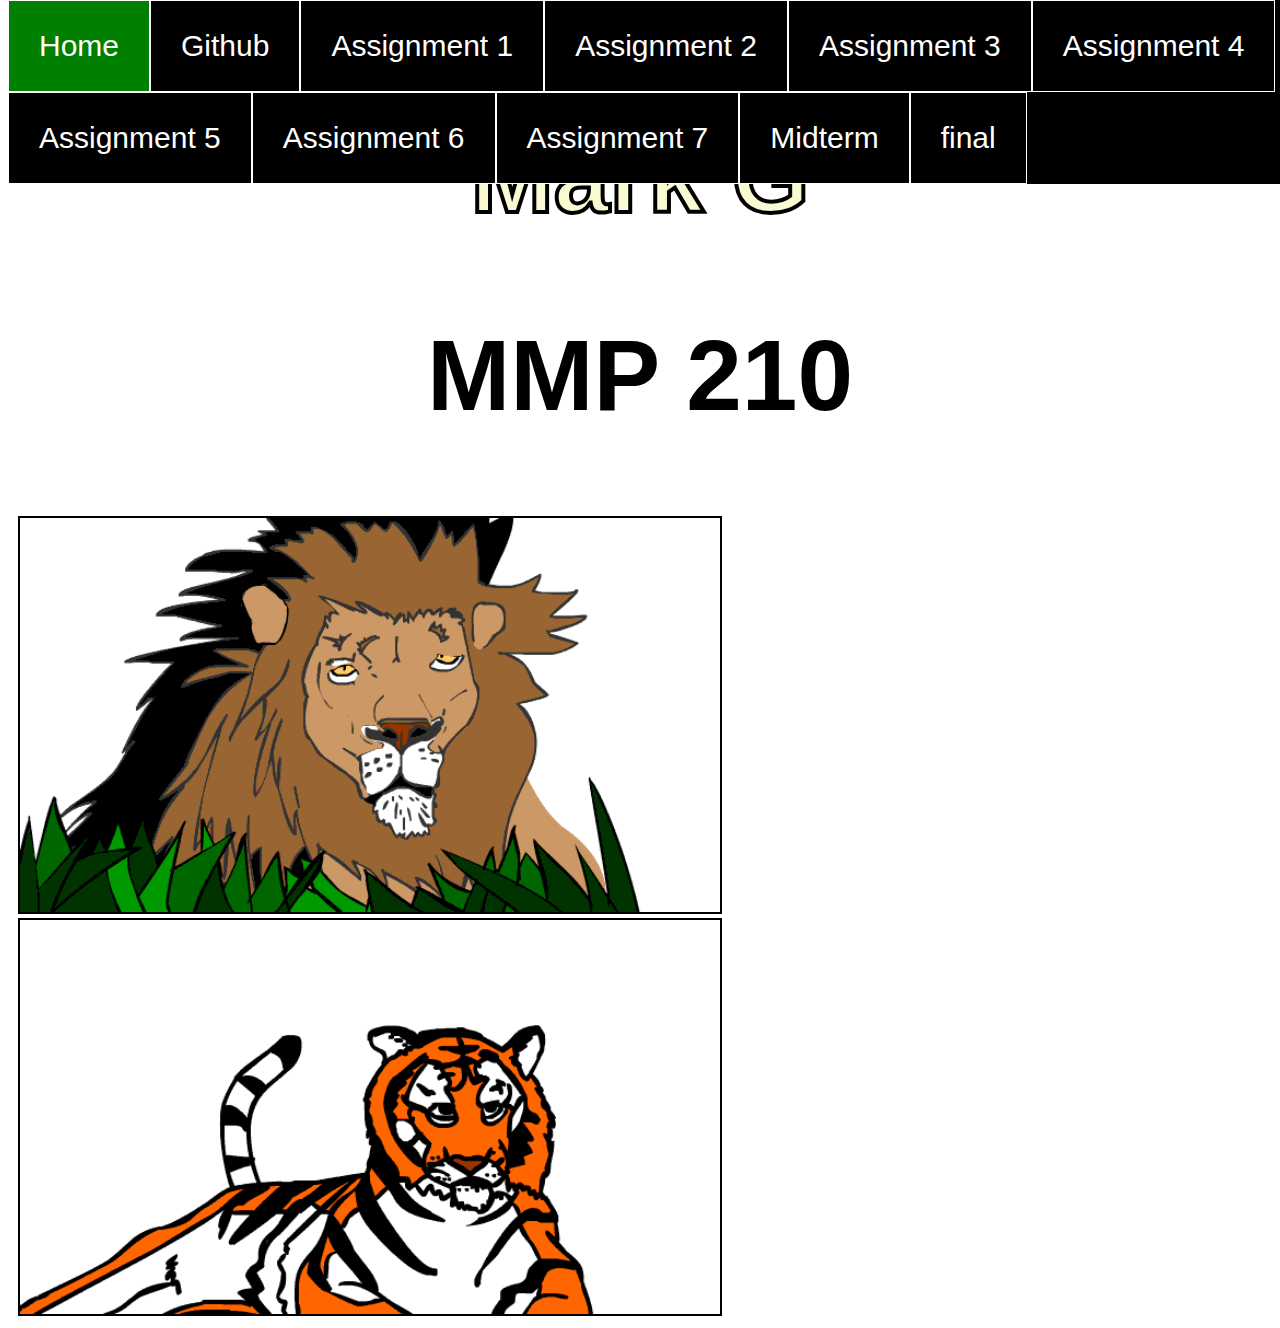
<file: index.html>
<!DOCTYPE html>
<html lang="en">
<head>
    <meta charset="UTF-8">
    <title>MMP 210: Mark G</title>
    <link rel="stylesheet" href="CSS/style.css">
</head>
<body>
    <h1>Mark G</h1>
    <h2>MMP 210</h2>
    
    <img src="images/lion_king.gif" alt="Not Displaying"
		style="width:700px; height: 700px:">
	<img src="images/Tiger_flash.gif" alt="Not Displaying"
		style="width:700px; height: 700px:">





<ul>
  <li><a class="active" href="#home">Home</a></li>
  <li></li>
  <li><a href="https://github.com/Marklegit/mmp210ml/">Github</a></li>
  <li><a href="week1/index.html">Assignment 1</a></li>
  <li><a href="week2/index.html">Assignment 2</a></li>
  <li><a href="week3/index.html">Assignment 3</a></li>
   <li><a href="week4/index.html">Assignment 4</a></li>
   <li><a href="week5/index.html">Assignment 5</a></li>
    <li><a href="week6/index.html">Assignment 6</a></li>
    <li><a href="week7/index.html">Assignment 7</a></li>
    <li><a href="z-midterm/index.html">Midterm</a></li>
    <li><a href="DoNot_Fly_game/index.html">final</a></li>
</ul>




</body>
</html>
</file>
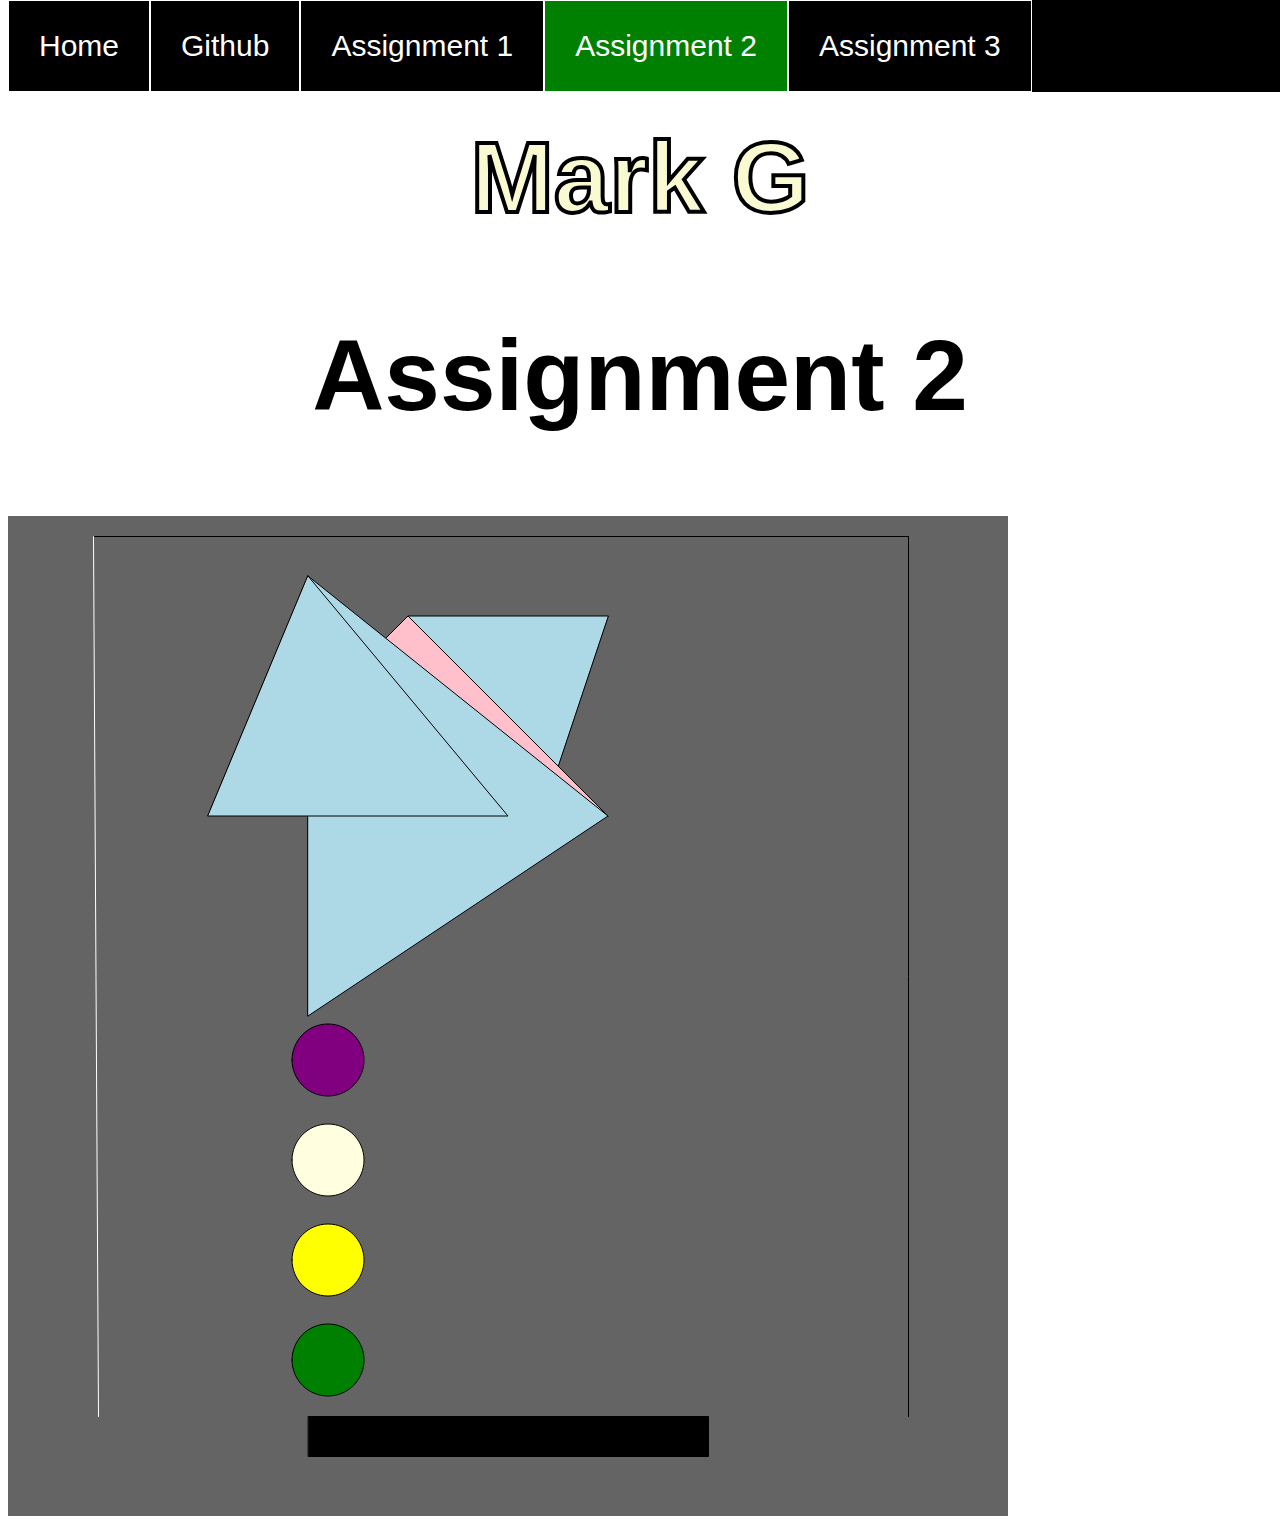
<file: week2/index.html>
<!DOCTYPE html>
<html lang="en">
<head>
    <meta charset="UTF-8">
    <title>MMP 210 Classroom</title>
    <link rel="stylesheet" href="../CSS/style.css">
     
</head>
<body>
    <div id="container">
     <h1>Mark G</h1>
    <h2>Assignment 2</h2>

    </div>

     <ul>
  <li><a href="../index.html">Home</a></li>
  <li><a href="https://github.com/Marklegit/mmp210ml/">Github</a></li>
  <li><a
  href="../week1/index.html">Assignment 1</a></li>
  <li><a class="active" href="#home">Assignment 2</a></li>
  <li><a href="../week3/index.html">Assignment 3</a></li>
</ul>


   <script src="../p5.min.js"></script>
   <script src="sketch.js"></script>
</body>
</html>
</file>
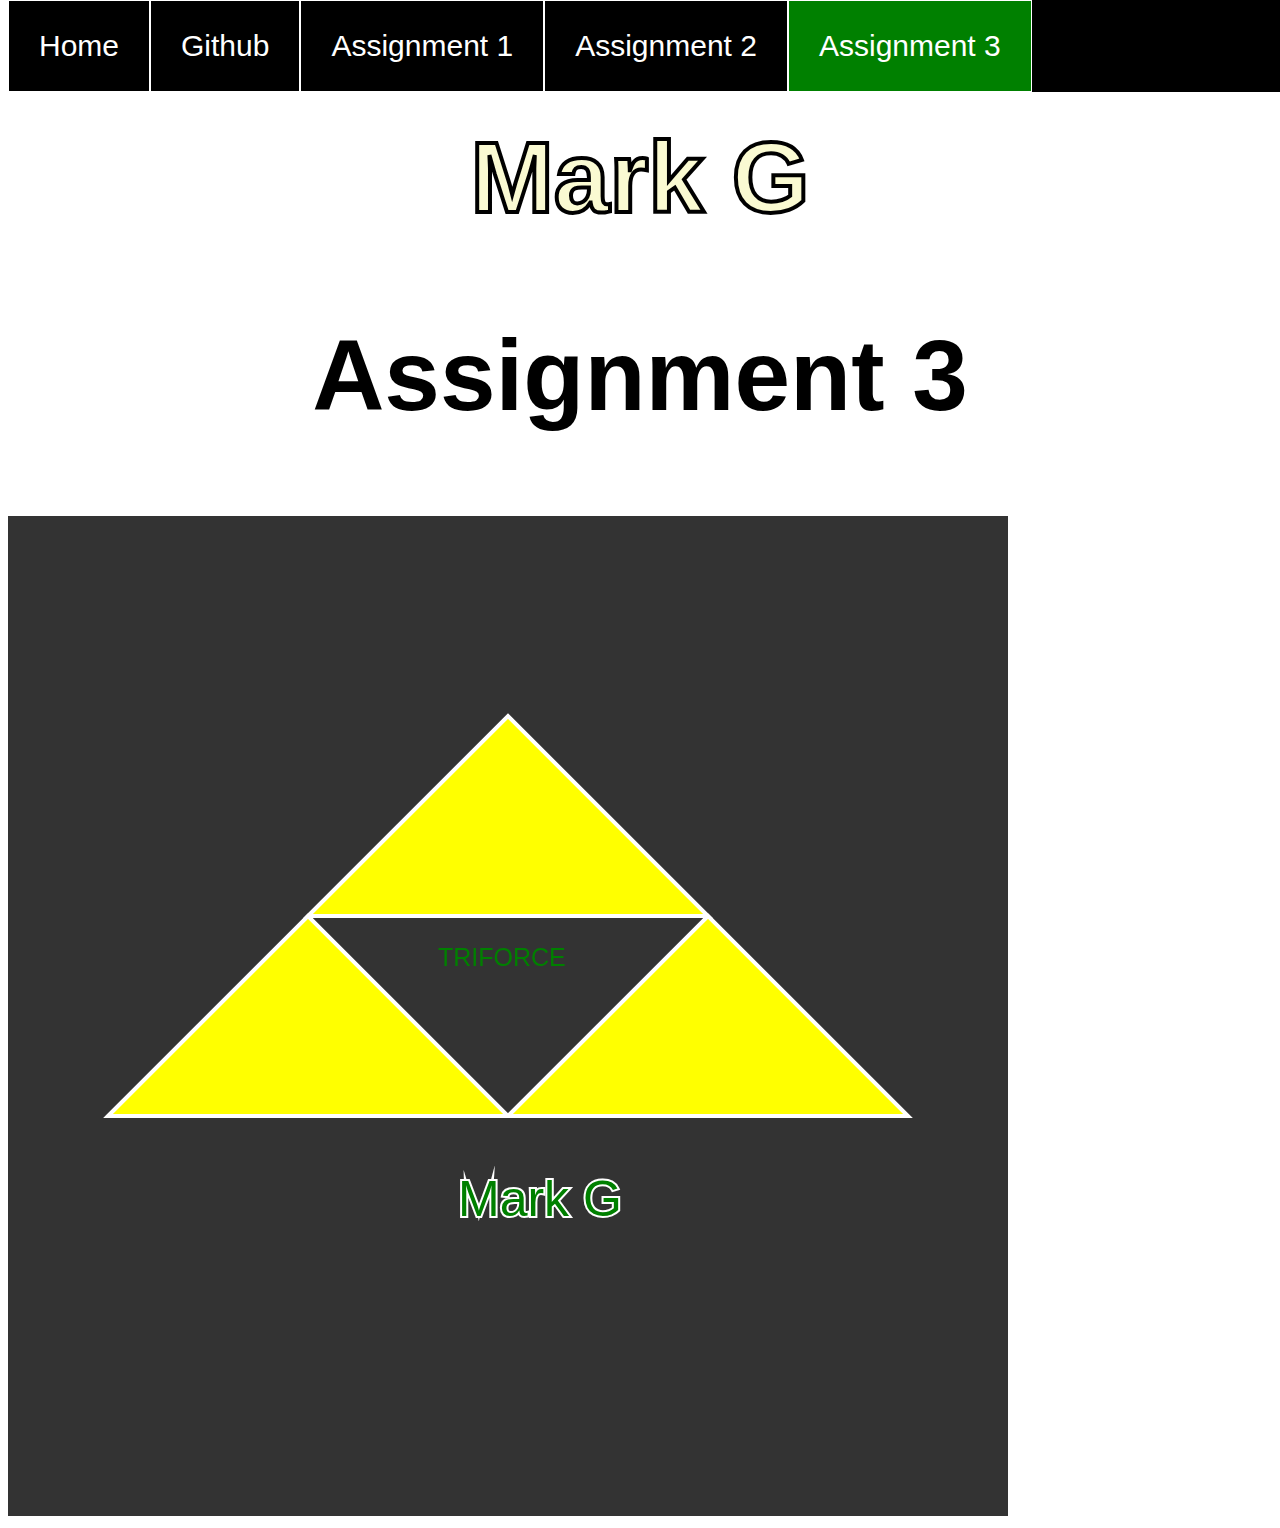
<file: week3/index.html>
<!DOCTYPE html>
<html lang="en">
<head>
    <meta charset="UTF-8">
    <title>MMP 210 Classroom</title>
    <link rel="stylesheet" href="../CSS/style.css">
     
</head>
<body>
 <h1>Mark G</h1>
<h2>Assignment 3</h2>
   <ul>
  <li><a href="../index.html">Home</a></li>
  <li><a href="https://github.com/Marklegit/mmp210ml/">Github</a></li>
  <li><a
  href="../week1/index.html">Assignment 1</a></li>
  <li><a href="../week2/index.html">Assignment 2</a></li>
  <li><a class="active" href="#home">Assignment 3</a></li>
</ul>

   <script src="../p5.min.js"></script>
   <script src="sketch.js"></script>
</body>
</html>
</file>
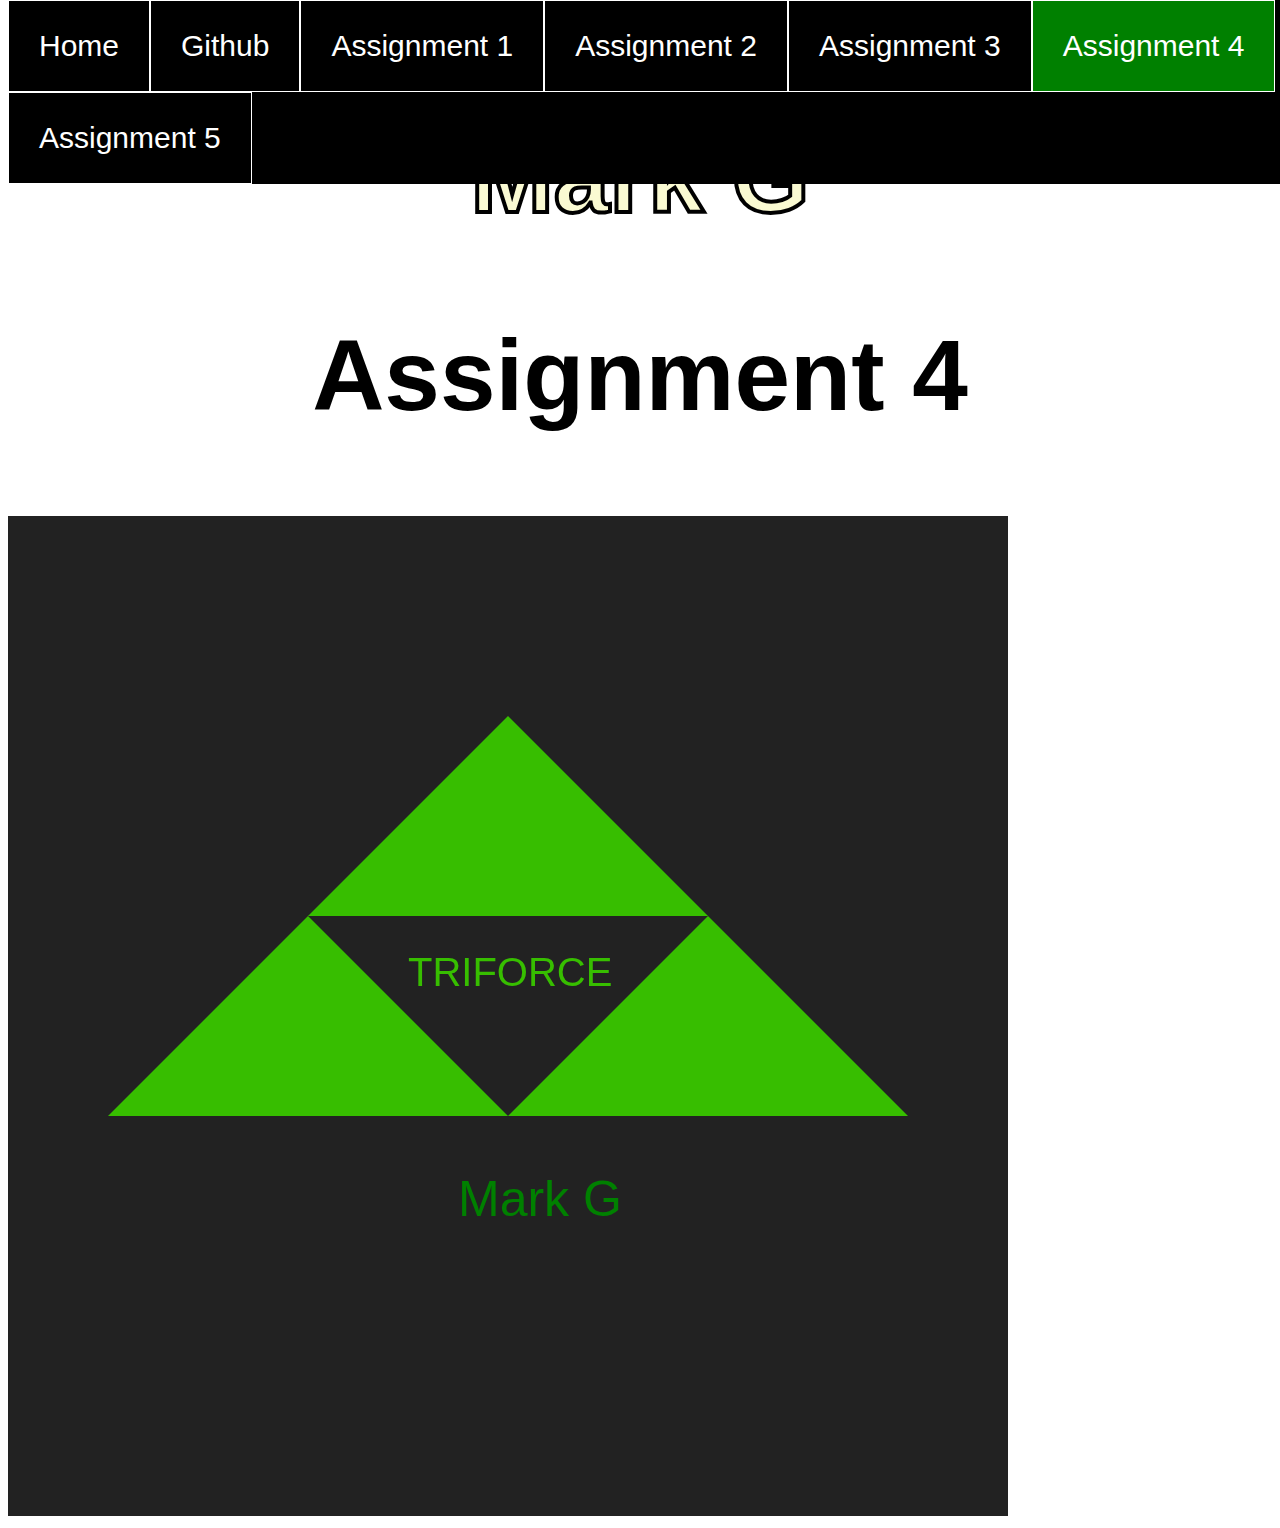
<file: week4/index.html>
<!DOCTYPE html>
<html lang="en">
<head>
    <meta charset="UTF-8">
    <title>MMP 210 Classroom</title>
    <link rel="stylesheet" href="../CSS/style.css">
     
</head>
<body>
 <h1>Mark G</h1>
<h2>Assignment 4</h2>
   <ul>
  <li><a href="../index.html">Home</a></li>
  <li><a href="https://github.com/Marklegit/mmp210ml/">Github</a></li>
  <li><a
  href="../week1/index.html">Assignment 1</a></li>
  <li><a href="../week2/index.html">Assignment 2</a></li>
  <li><a href="../week3/index.html">Assignment 3</a></li>
  <li><a class="active" class href="#home">Assignment 4</a></li>
  <li><a href="../week5/index.html">Assignment 5</a></li>

</ul>

   <script src="../p5.min.js"></script>
   <script src="sketch.js"></script>
</body>
</html>
</file>
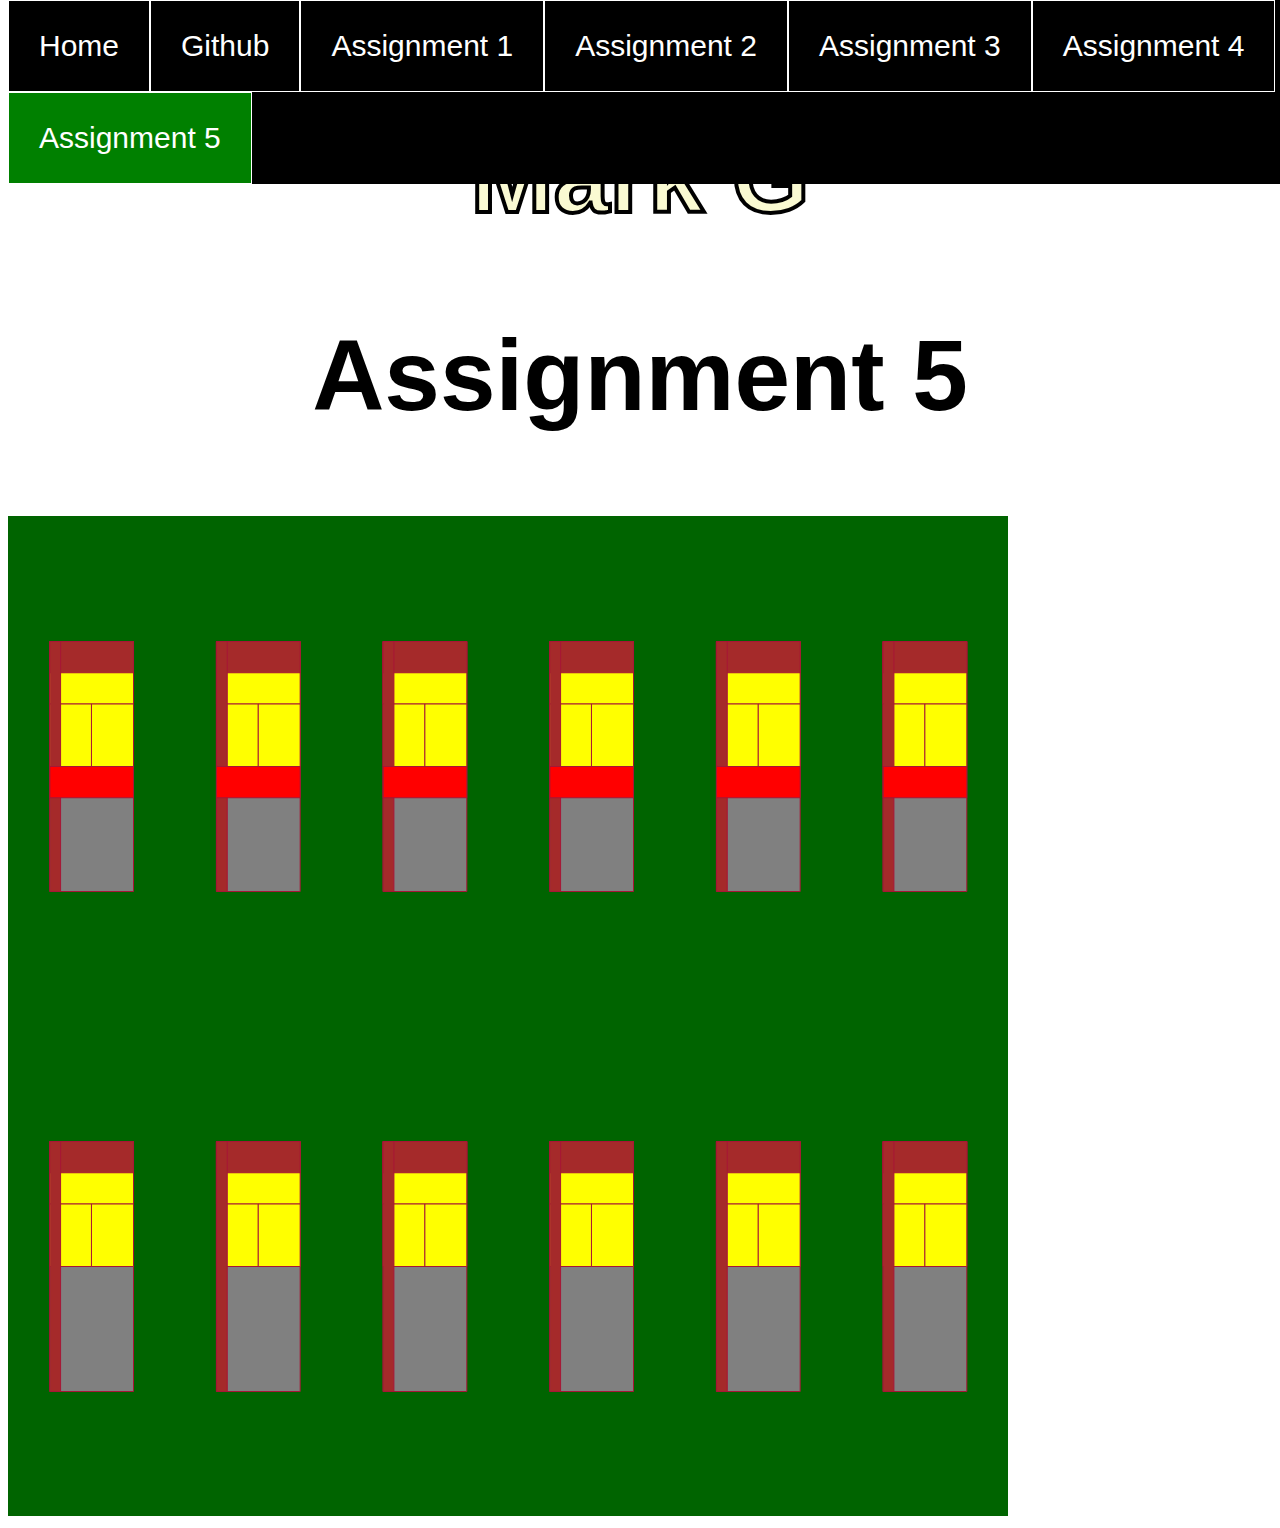
<file: week5/index.html>
<!DOCTYPE html>
<html lang="en">
<head>
    <meta charset="UTF-8">
    <title>MMP 210 Classroom</title>
    <link rel="stylesheet" href="../CSS/style.css">
     
</head>
<body>
 <h1>Mark G</h1>
<h2>Assignment 5</h2>
   <ul>
  <li><a href="../index.html">Home</a></li>
  <li><a href="https://github.com/Marklegit/mmp210ml/">Github</a></li>
  <li><a
  href="../week1/index.html">Assignment 1</a></li>
  <li><a href="../week2/index.html">Assignment 2</a></li>
  <li><a href="../week3/index.html">Assignment 3</a></li>
  <li><a href="../week4/index.html">Assignment 4</a></li>
  <li><a class="active" href="#home">Assignment 5</a></li>

</ul>

   <script src="../p5.min.js"></script>
   <script src="sketch.js"></script>
</body>
</html>
</file>
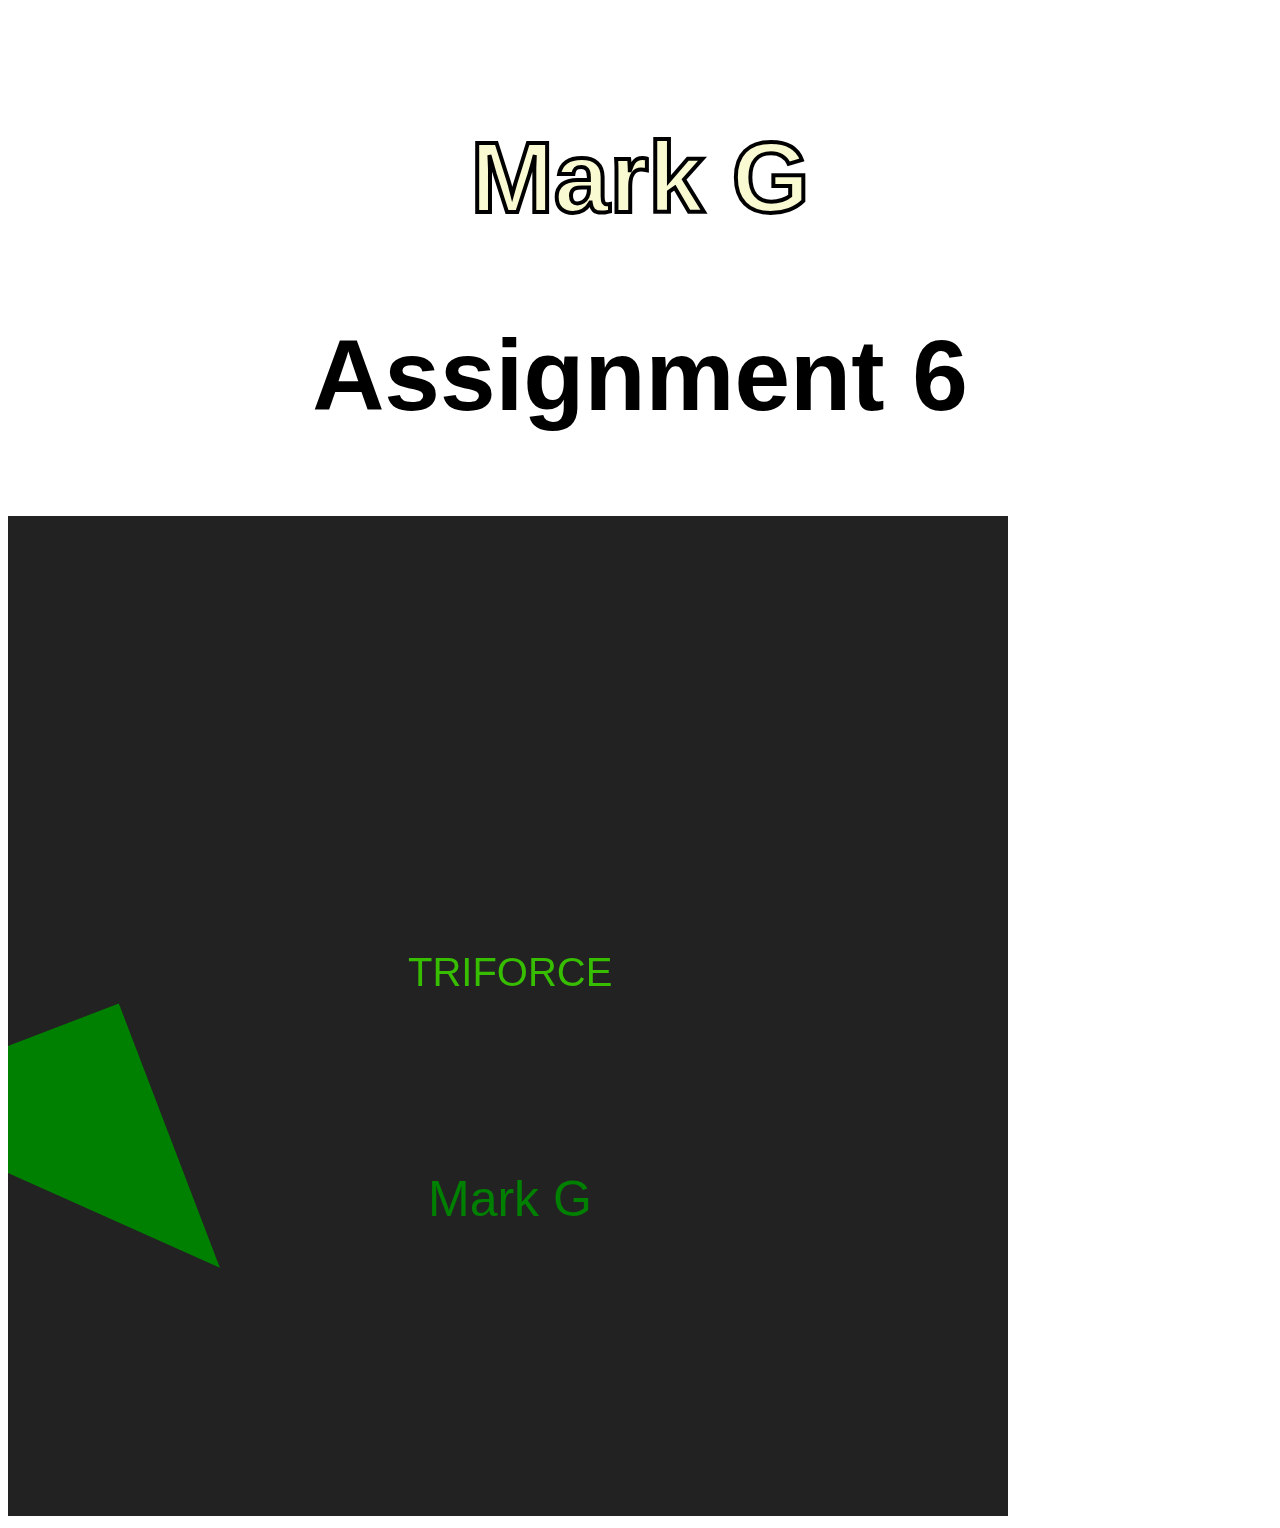
<file: week6/index.html>
<!DOCTYPE html>
<html lang="en">
<head>
    <meta charset="UTF-8">
    <title>MMP 210 Classroom</title>
    <link rel="stylesheet" href="../CSS/style.css">
     
</head>
<body>
    <div id="container">
     <h1>Mark G</h1>
    <h2>Assignment 6</h2>



   <script src="../p5.min.js"></script>
   
   <script src="sketch.js"></script>
</body>
</html>
</file>
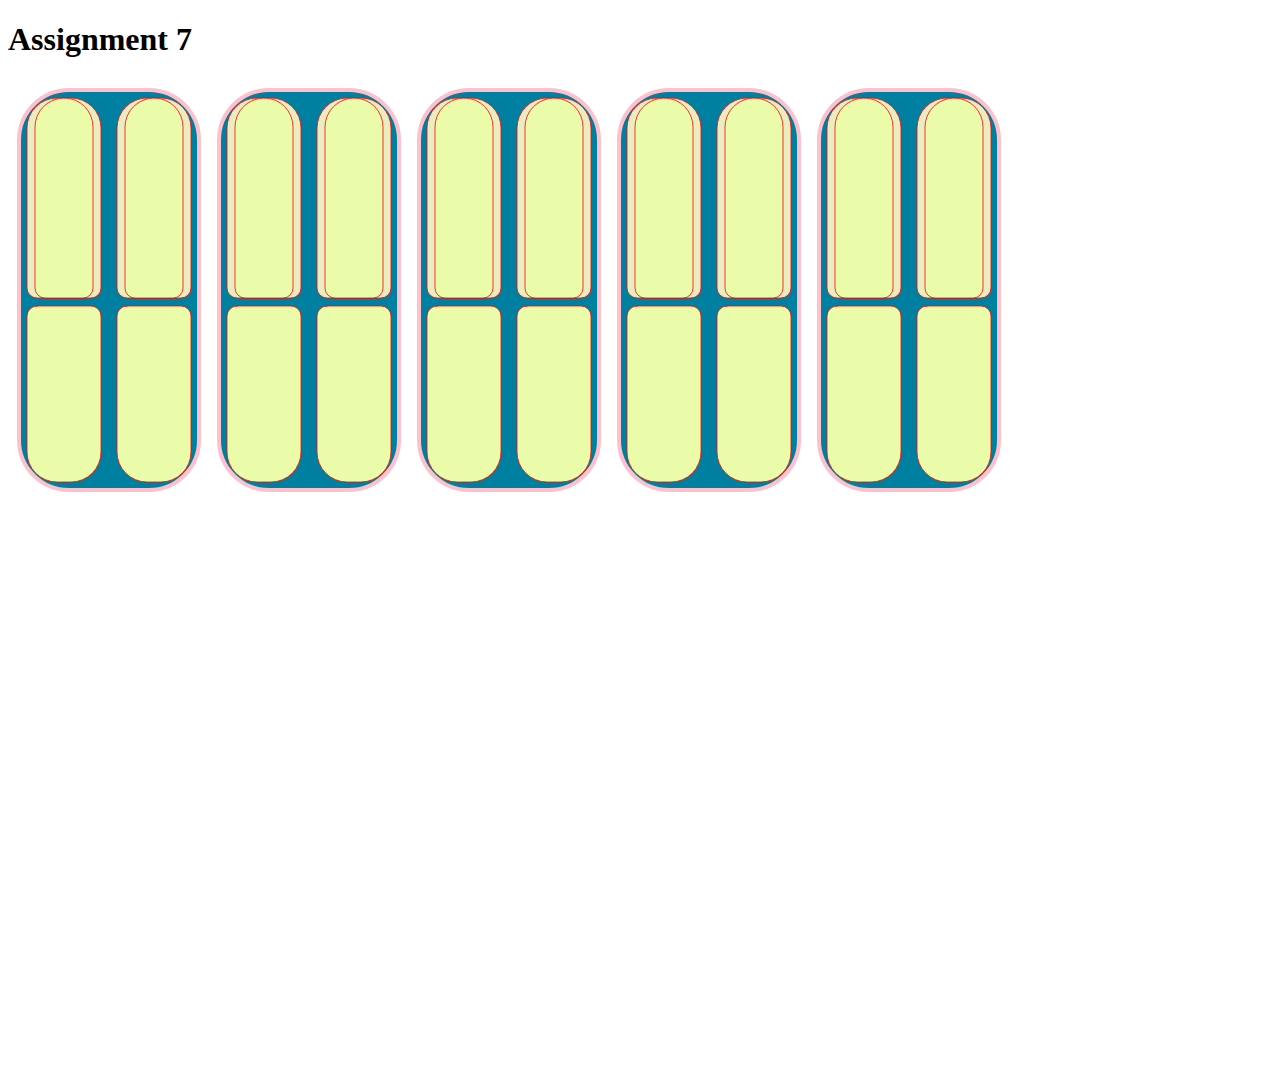
<file: week7/index.html>
<!DOCTYPE html>
<html lang="en">
<head>
    <meta charset="UTF-8">
    <title>MMP 210: Mark G</title>
</head>
<body>
    <h1>Assignment 7 </h1>
 



   <script src="../p5.min.js"></script>
   <script src="sketch.js"></script>

</body>
</html>
</file>
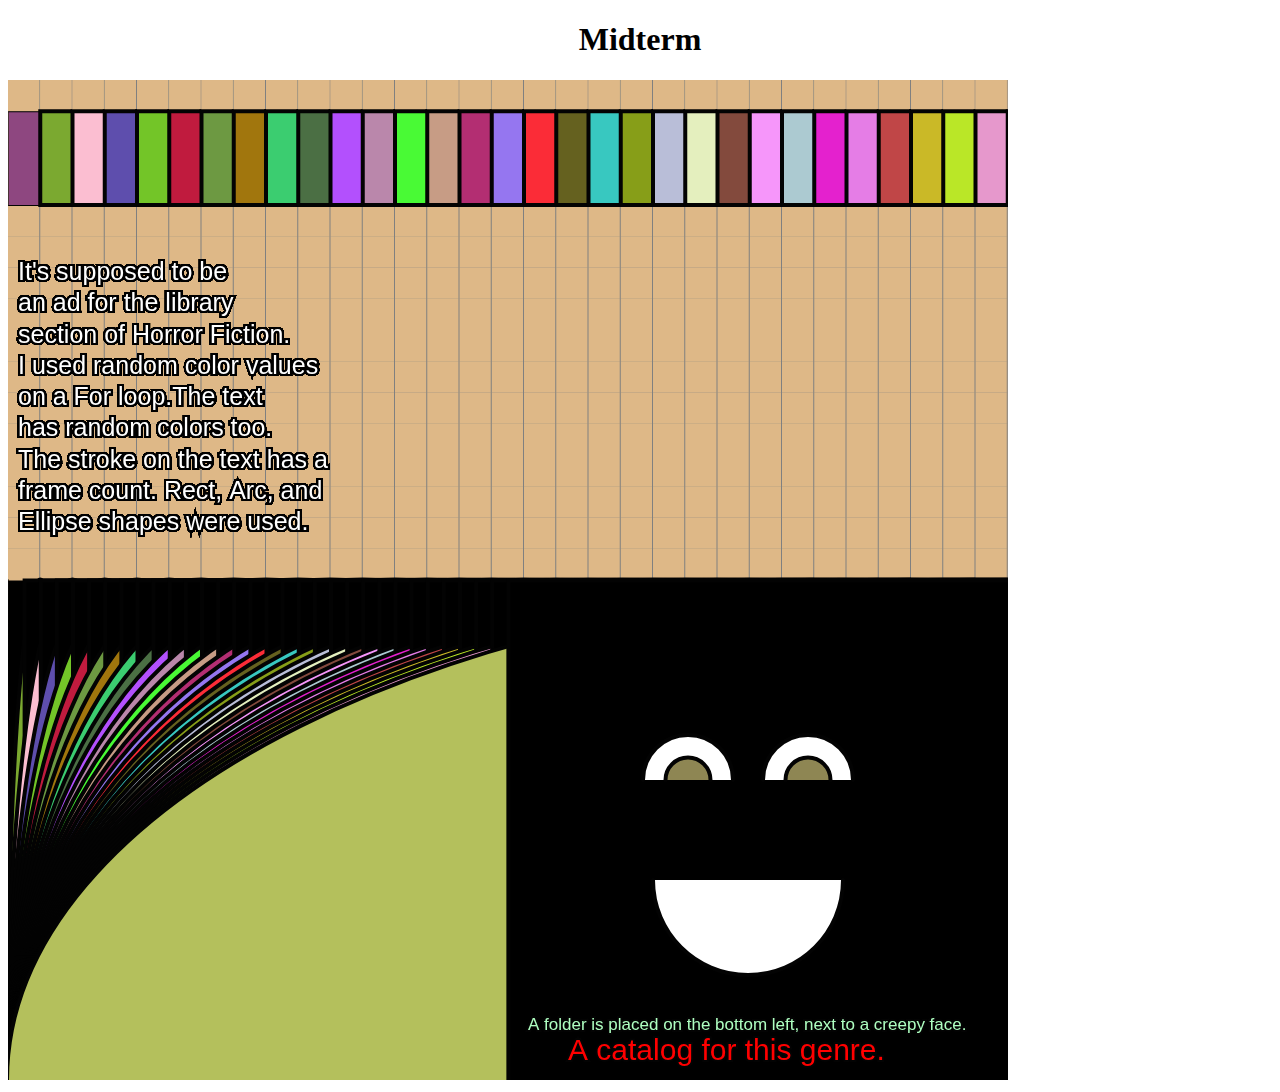
<file: z-midterm/index.html>
<!DOCTYPE html>
<html lang="en">
<head>
    <meta charset="UTF-8">
    <title>Mark G Midterm</title>
    <link rel="stylesheet" href="css/Style.css">
</head>
<body>
    <h1>Midterm</h1>
 



   <script src="../p5.min.js"></script>
   <script src="sketch.js"></script>

</body>
</html>
</file>
<file: CSS/style.css>
body{
    font-family:helvetica;
}
h1{
background-image: url(http://www.publicdomainpictures.net/pictures/150000/velka/banner-header-tapete-1450024026hsQ.jpg);
color:lightgoldenrodyellow;
font-size: 100px;
-webkit-text-stroke: 4px black;
text-align: center;
margin-top: 120px;
}
h2 {
    text-align: center;
    font-size: 100px;
}

ul {
    list-style-type: none;
    margin-top: 0px;
    padding: 0;
    overflow: hidden;
  background-image: url(https://hairbyslice78.files.wordpress.com/2014/04/20140421-205155.jp);
    background-color: black;
    position: fixed;
    top: 0;
    width: 100%;
}

li {
    float: left;
    font-size: 30px;
}

li a {
    display: block;
    color: white;
    text-align: center;
    padding: 28px 30px;
    text-decoration: none;
    border: 1px solid
        
}

li a:hover:not(.active) {
    background-color: crimson;
}

.active {
    background-color:green;
}
img {
    border: 2px solid;
    padding: -20px;
    margin-left: 10px
;
}
</file>
<file: z-midterm/css/Style.css>
h1{
text-align: center;
}

script{
    display: block;
}
</file>
